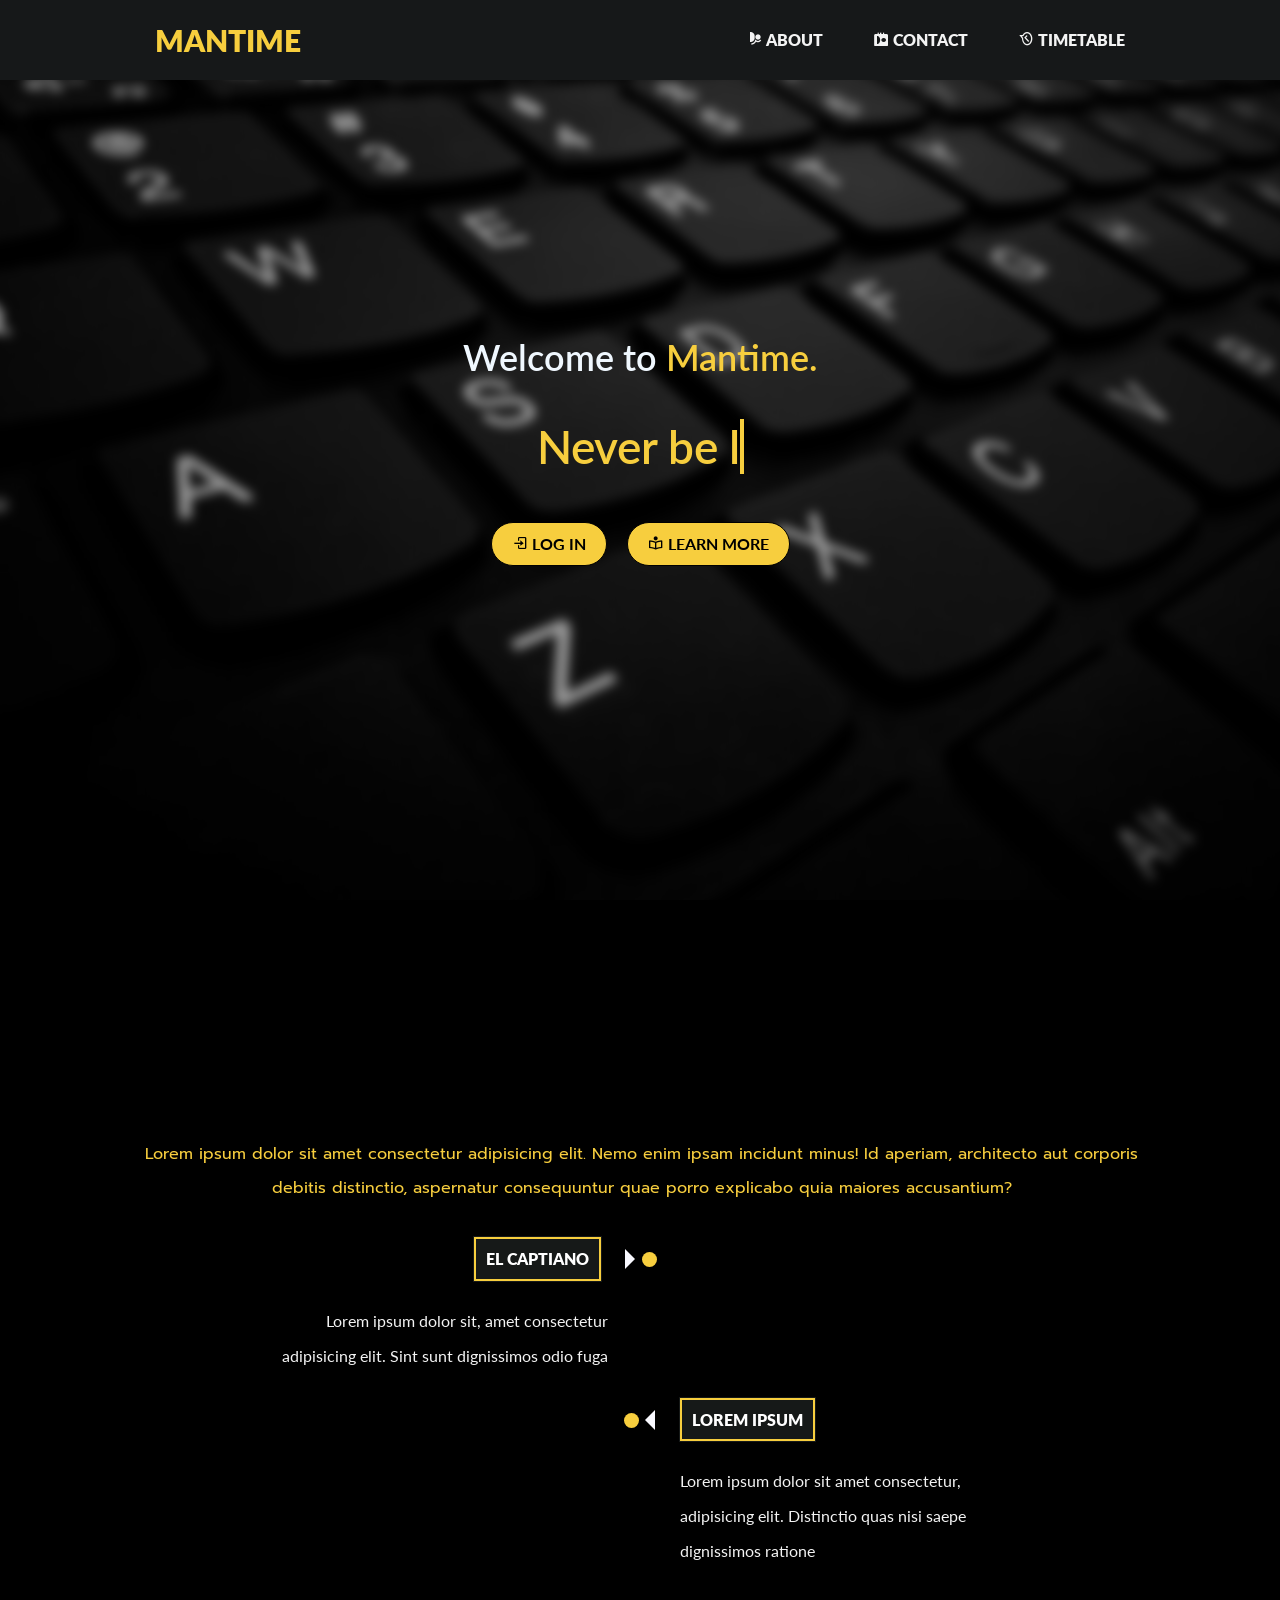
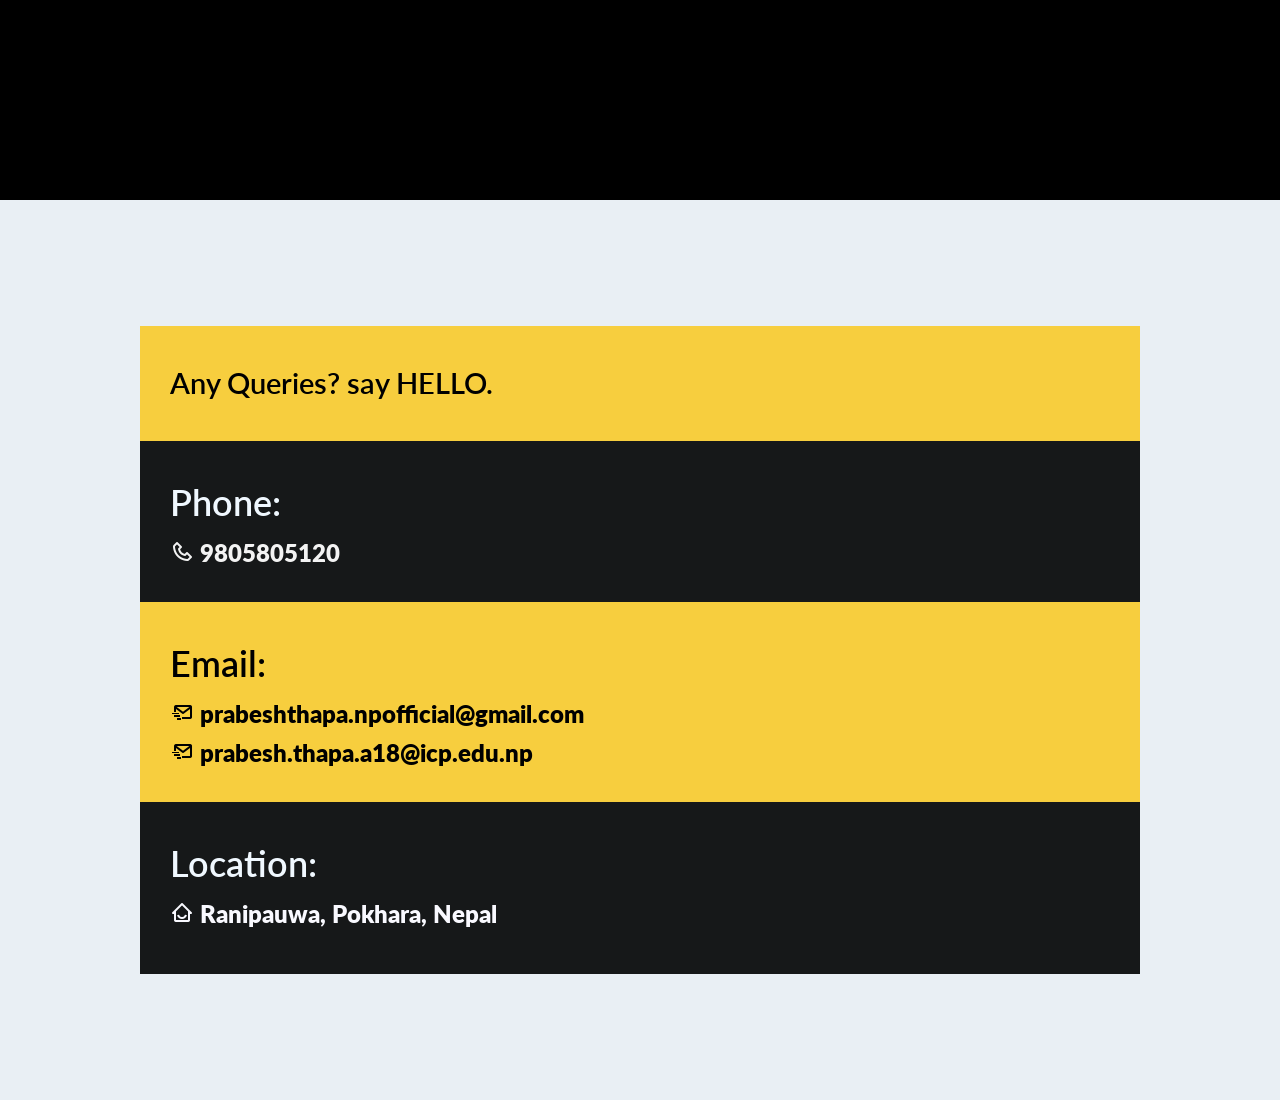
<file: index.html>
<!DOCTYPE html>
<html lang="en">
<head>
    <meta charset="UTF-8">
    <meta http-equiv="X-UA-Compatible" content="IE=edge">
    <meta name="viewport" content="width=device-width, initial-scale=1.0">
    <link href='https://unpkg.com/boxicons@2.0.7/css/boxicons.min.css' rel='stylesheet'>
    <link rel="shortcut icon" href="/img/icons8-time-limit-64.png" type="image/x-icon">
    <link rel="stylesheet" href="css/style.css">  
    <title>Mantime Home</title>
</head>
<body>
    <!-- Navigation Bar -->
    <div class="navbar">
        <div class="container flex">
            <h1>
                <a href="index.html"  class="logo">ManTime</a>
            </h1>

         <nav>
                <ul>
                    <li>
                        <a href="#about">
                            <i class='bx bxs-group bx-tada bx-rotate-90' ></i> About
                        </a>
                    </li>

                    <li>
                        <a href="#contact">
                            <i class='bx bxs-contact bx-tada bx-rotate-90' ></i> Contact
                        </a>
                    </li>
                    
                    <li>
                        <a href="#">
                            <i class='bx bx-message-rounded-check bx-tada bx-rotate-90' ></i> timetable
                        </a>
                    </li>
                </ul>
            </nav>
        </div>
    </div>

    <!-- Banner -->

    <section id="content-wrapper">
        <div class="banner-container">
            <h2 class="bannerH2">
                Welcome to <span style="color: #f7ce3e;">Mantime.</span>
            </h2>
            <h1 class="bannerH1">
                <span class="txt-type" data-wait="2200" data-words='["Never be late again.", "Manage your time with us."]'></span>
            </h1>
            <script src="JS/text-type.js"></script>

            <a href="login.html" class="btn">
                <i class='bx bx-log-in' ></i> Log in
            </a>

            <a href="#about" class="btn">
                <i class='bx bx-book-reader' ></i> Learn More
            </a>
        </div>
    </section>

    <section id="about">
        <div class="container">
            <p id="roadmap-p">
                Lorem ipsum dolor sit amet consectetur adipisicing elit. Nemo enim ipsam incidunt minus! Id aperiam, architecto aut corporis debitis distinctio, aspernatur consequuntur quae porro explicabo quia maiores accusantium?
            </p>
            <div id="roadmap">
                <div class="contain left">
                    <div class="content">
                        <h3 class="title-try">El Captiano</h3>
                        <p id="p-left">
                            Lorem ipsum dolor sit, amet consectetur adipisicing elit. Sint sunt dignissimos odio fuga
                        </p>
                    </div>
                </div>

                <div class="contain right">
                    <div class="content">
                        <h3 class="title">Lorem Ipsum</h3>
                        <p id="p-right">
                            Lorem ipsum dolor sit amet consectetur, adipisicing elit. Distinctio quas nisi saepe dignissimos ratione
                        </p>
                    </div>
                </div>
            </div>
        </div>
    </section>

    <section id="contact">
        <div class="contact-container">
            <div id="hello">
                <h2 class="bannerH2">Any Queries? say HELLO.</h2>
            </div>

            <div id="phone">
                <h2 class="bannerH2">
                    Phone:
                </h2>
                <a href="tel:9805805120">
                    <i class='bx bx-phone bx-tada' ></i> 9805805120
                </a>
            </div>

            <div id="email">
                <h2 class="bannerH2">
                    Email:
                </h2>
                <a href="mailto:shusanadk.npofficial@gmail.com">
                    <i class='bx bx-mail-send bx-tada' ></i> prabeshthapa.npofficial@gmail.com
                </a> <br>
                <a href="mailto:shusan.adhikari.a18@icp.edu.np">
                    <i class='bx bx-mail-send bx-tada' ></i> prabesh.thapa.a18@icp.edu.np
                </a>
            </div>

            <div id="location">
                <h2 class="bannerH2">
                    Location:
                </h2>
                <p><i class='bx bx-home-smile bx-tada' ></i> Ranipauwa, Pokhara, Nepal</p>
            </div>
        </div>
    </section>
</body>
</html>
</file>
<file: css/style.css>
@import url('https://fonts.googleapis.com/css2?family=Lato:wght@300&display=swap');
@import url('https://fonts.googleapis.com/css2?family=Prompt:wght@300&display=swap');

:root {
    --primary-color: #f7ce3e;
    --secondary-color: #f3f3f3;
    --dark-color: #161819;
    font-size: 16px;
}


*,
::before,
::after {
    box-sizing: border-box;
    margin: 0;
    padding: 0;
}

body {
    font-family: 'Lato', sans-serif;
    color: var(--dark-color);
    line-height: 1.6;
}

body::-webkit-scrollbar {
    width: 4px;
}

body::-webkit-scrollbar-track {
    background: var(--dark-color);
}

body::-webkit-scrollbar-thumb {
    background: var(--primary-color);
}

ul {
    list-style: none;
}

a {
    text-decoration: none;
    color: var(--secondary-color);
}

h1,
h2,
h3 {
    font-weight: 300;
    line-height: 1.2 !important;
    margin: 10px 0;
}

p {
    margin: 10px 0;
    color: #f9f9ff;
}

img {
    width: 100%;
}

section {
    display: flex;
    flex-direction: column;
    align-items: center;
    justify-content: center;
    height: 100vh;
    width: 100%;
}

.flex {
    display: flex;
    justify-content: center;
    align-items: center;
    height: 100%;
}

.container {
    max-width: 1100px;
    margin: 0 auto;
    padding: 0 40px;
}

.btn {
    display: inline-block;
    padding: 8px 20px !important;
    cursor: pointer;
    font-weight: bold;
    background-color: var(--primary-color);
    color: #000 !important;
    border: 0.5px solid #000;
    text-transform: uppercase;
    border-radius: 30px;
    margin: 8px;
}

.btn:hover {
    background-color: #000 !important;
    color: var(--secondary-color) !important;
    border: 4px solid var(--primary-color);
}

/* NavBar CSS */

.logo {
    color: var(--primary-color) !important;
    font-size: 30px;
    text-transform: uppercase;
}

.logo:hover {
    color: var(--secondary-color) !important;
    border: none !important;
}

.navbar {
    position: fixed;
    background-color: var(--dark-color);
    color: var(--secondary-color);
    height: 80px;
    width: 100%;
    top: 0;
    z-index: 9999;
}

.navbar ul {
    display: flex;
}

.navbar a {
    color: var(--secondary-color);
    padding: 15px;
    margin: 0 10px;
    font-weight: 800 !important;
    text-transform: uppercase;
}

.navbar a:hover {
    color: var(--primary-color);
    border-bottom: 2px solid var(--primary-color);
}

.navbar .flex {
    justify-content: space-between;
}


/* Banner CSS */

section#content-wrapper {
    position: relative;
    text-align: center;
    overflow: hidden;
    height: 100vh;
}

.banner-container {
    z-index: 1;
}

section#content-wrapper::before {
    content: "";
    display: block;
    position: absolute;
    top: 0;
    right: 0;
    bottom: 0;
    left: 0;
    width: 100%;
    height: 100vh;
    background-image: url(../img/pexels-sathesh-d-698808.jpg);
    background-repeat: no-repeat;
    background-size: cover;
    background-attachment: fixed;
    background-position: center;
    transform: scale(1.1);
    filter: blur(5px);
    -webkit-filter: blur(5px);
}

.bannerH2 {
    font-size: 36px;
    color: aliceblue;
    font-weight: 600 !important;
}

.bannerH1 {
    font-size: 46px;
    font-weight: 600 !important;
    padding: 30px;
    color: var(--primary-color);
}

.txt-type > .txt {
    border-right: 0.3rem solid var(--primary-color);
    animation: blinkTextCursor 200ms steps(80) infinite normal;
}

@keyframes blinkTextCursor {
  from {
    border-right-color: var(--gold-color);
  }

  to {
    border-right-color: transparent;
  }
}


/* About Section CSS */

section#about {
    background: #000;
}

#roadmap {
    position: relative;
    width: 1000px;
    margin: 0 auto;
}

#roadmap::after {
    content: "";
    position: absolute;
    width: 6px;
    top: 0;
    bottom: 0;
    left: 50%;
    margin-left: -3px;
}

.contain {
    padding: 10px 10px;
    position: relative;
    background-color: inherit;
    width: 50%;
    margin-top: 5px;
}


.contain::after {
    content: '';
    position: absolute;
    width: 15px;
    height: 15px;
    right: -17px;
    background-color: #f7ce3e;
    top: 25px;
    border-radius: 50%;
    z-index: 1;
}

.left {
    left: 0;
}

.right {
    left: 50%;
}

.left::before {
    content: "";
    height: 0;
    position: absolute;
    top: 22px;
    width: 0;
    z-index: 1;
    right: 5px;
    border: medium solid #f9f9ff;
    border-width: 10px 0 10px 10px;
    border-color: transparent transparent transparent #f9f9ff;
}

.right::before {
    content: " ";
    height: 0;
    position: absolute;
    top: 22px;
    width: 0;
    z-index: 1;
    left: 5px;
    border: medium solid #f9f9ff;
    border-width: 10px 10px 10px 0;
    border-color: transparent #f9f9ff transparent transparent;
}

.right::after {
    left: -16px;
}

.content {
    margin: auto;
    padding: 0 30px;
    background-color: transparent;
    position: relative;
}

.content p {
    color: #f3f3f3;
}

#p-right,
#p-left {
    padding: 20px 0 0 0;
    margin: auto 0;
    width: 80%;
    line-height: 35px;
}

#p-left {
    text-align: right;
    right: -22%;
    position: relative;
}

#p-right {
    text-align: left;
}

#roadmap-p {
    color: var(--primary-color);
    justify-content: center;
    text-align: center;
    padding: 6px 12px 12px 15px;
    line-height: 2.1 !important;
    font-family: 'Prompt', sans-serif;
}

.title {
    display: inline-block;
    padding: 10px;
    margin: 0 0 2px 0;
    border: 2px solid #f7ce3e;
    background-color: #161918;
    box-shadow: 0 0 0 1px #161918;
    font-size: 16px;
    font-weight: 800;
    color: #fff;
    position: relative;
    text-transform: uppercase;
}

.title-try {
    display: inline-block;
    padding: 10px;
    margin: 0 0 2px 0;
    border: 2px solid #f7ce3e;
    background-color: #161918;
    box-shadow: 0 0 0 1px #161918;
    font-size: 16px;
    font-weight: 800;
    color: #fff;
    position: relative;
    text-transform: uppercase;
    left: 70%;
}


/* Contact Section CSS */

section#contact {
    background: #e9eff4;
}

#contact-container {
    display: flex;
    align-items: center;
    justify-content: center;
}

#phone,
#location,
#email,
#hello {
    width: 1000px;
    padding: 30px;
}

#phone,
#location {
    background-color: var(--dark-color);
}
/* 
#hello {
    margin-top: 35%;
} */

#email,
#hello {
    background-color: var(--primary-color);
}

#contact a,
#contact p {
    font-weight: 800;
    font-size: 1.5rem;
}

#email .bannerH2,
#email a,
#hello .bannerH2 {
    color: #000 !important;
}

#hello .bannerH2 {
    font-size: 1.8rem;
}





/* ****************Responsive CSS ********************* */

/* Mobile Media Query */

/* Typical Mobile Devices */
@media only screen 
    and (min-width: 250px) 
    and (max-width: 399px) {
        .navbar {
            height: 120px;
        }

        .navbar ul li a {
            font-size: 0.6rem;
            padding: 0 3px;
        }

        .navbar ul li a:hover {
            border: none;
        }

        .navbar .flex {
            flex-direction: column;
        }

        .logo {
            font-size: 1.2rem;
        }

        .bannerH1 {
            font-size: 1.2rem;
        }

        .bannerH2 {
            font-size: 1.3rem;
        }

        .btn {
            border: 0.4px solid #000;
            text-transform: uppercase;
            border-radius: 0.5rem;
            font-size: 0.7rem;
            padding: 6px !important;
        }

        .navbar .flex {
            justify-content: center;
        }

        /* About Section */
        .container {
            display: flex;
            flex-direction: column;
            align-items: center;
            justify-content: center;
            max-width: 450px;
        }

        #roadmap {
            width: 100%;
        }

        #roadmap-p {
            padding: 6px 8px;
            line-height: 2 !important;
            margin-top: 40%;
        }

        #roadmap-p,
        #p-left,
        #p-right {
            font-size: 0.6rem;
        }

        #p-right,
        #p-left {
            text-align: left;
            line-height: 2.2;
        }

        .contain {
            padding: 8px;
            width: 100%;
        }

        .contain::after {
            right: 68%;
        }

        .left {
            left: 5%;
        }

        .right {
            left: 0;
        }

        .left::before,
        .right::before {
            right: 62%;
            top: 22px;
            border: medium solid #f9f9ff;
            border-width: 10px 0 10px 10px;
            border-color: transparent transparent transparent #f9f9ff;
        }

        .right::before {
            left: 12%;
        }

        .right::after {
            left: 5%;
        }

        .title {
            left: 10%;
        }

        .title,
        .title-try {
            margin: 6px 0 1px 0;
            font-size: 0.5rem;
        }

        .title-try {
            left: 40%;
        }

        /* contact css */

        #contact-container {
            display: flex;
            align-items: center;
            justify-content: center;
        }

        #phone,
        #location,
        #email,
        #hello {
            width: 300px;
            padding: 10px 15px;
        }

        #phone,
        #location {
            background-color: var(--dark-color);
        }

        #hello {
            margin-top: 35%;
        }

        #email,
        #hello {
            background-color: var(--primary-color);
        }

        #contact a,
        #contact p {
            font-weight: 600;
            font-size: 1rem;
        }

        #email .bannerH2,
        #email a,
        #hello .bannerH2 {
            color: #000 !important;
        }

        #hello .bannerH2 {
            font-size: 1.2rem;
        }
    
}

/* For (Landscape) Mobile Devices */
@media only screen
    and (min-width: 400px)
    and (max-width: 767px) {
        .navbar {
            height: 120px;
        }

        .navbar ul li a {
            font-size: 0.7rem;
            padding: 0 5px;
        }

        .navbar ul li a:hover {
            border: none;
        }

        .navbar .btn {
            display: none;
        }

        .navbar .flex {
            flex-direction: column;
        }

        .logo {
            font-size: 1.2rem;
        }

        .bannerH1 {
            font-size: 1.6rem;
        }

        .bannerH2 {
            font-size: 1.5rem;
        }

        .btn {
            border: 0.4px solid #000;
            text-transform: uppercase;
            border-radius: 0.7rem;
            font-size: 0.8rem;
            padding: 8px !important;
        }

        .navbar .flex {
            justify-content: center;
        }

        /* About Section */
        .container {
            display: flex;
            flex-direction: column;
            max-width: 450px;
        }

        #roadmap {
            width: 100%;
        }

        #roadmap-p {
            padding: 6px 8px;
            line-height: 2.2 !important;
            margin-top: 40px;
        }

        #roadmap-p,
        #p-left,
        #p-right {
            font-size: 0.8rem;
        }

        #p-right,
        #p-left {
            text-align: left;
        }

        .contain {
            padding: 10px 10px;
            width: 100%;
            margin-top: 10px;
        }

        .contain::after {
            right: 68%;
        }

        .left {
            left: 5%;
        }

        .right {
            left: 0;
        }

        .left::before,
        .right::before {
            right: 62%;
            top: 22px;
            border: medium solid #f9f9ff;
            border-width: 10px 0 10px 10px;
            border-color: transparent transparent transparent #f9f9ff;
        }

        .right::before {
            left: 12%;
        }

        .right::after {
            left: 5%;
        }

        .title {
            left: 10%;
        }

        .title,
        .title-try {
            margin: 0 0 1px 0;
            font-size: 0.6rem;
        }

        .title-try {
            left: 40%;
        }

        /* contact css */

        #contact-container {
            display: flex;
            align-items: center;
            justify-content: center;
        }

        #phone,
        #location,
        #email,
        #hello {
            width: 390px;
            padding: 25px;
        }

        #phone,
        #location {
            background-color: var(--dark-color);
        }

        #hello {
            margin-top: 35%;
        }

        #email,
        #hello {
            background-color: var(--primary-color);
        }

        #contact a,
        #contact p {
            font-weight: 600;
            font-size: 1.1rem;        }

        #email .bannerH2,
        #email a,
        #hello .bannerH2 {
            color: #000 !important;
        }

        #hello .bannerH2 {
            font-size: 1.2rem;
        }
}

/* Tablets Media Query */

@media (min-width: 768px) and (max-width: 979px) {
    .navbar {
        height: 120px;
    }

    .navbar ul {
        margin-bottom: 12px;
    }

    .navbar ul li a {
        font-size: 1.2rem;
        padding: 10px 25px;

    }

    .navbar ul li a:hover {
        border: none;
    }

    .navbar .btn {
        display: none;
    }

    .navbar .flex {
        flex-direction: column;
    }

    .logo {
        font-size: 1.9rem;
    }

    .bannerH1 {
        font-size: 2rem;
    }

    .bannerH2 {
        font-size: 1.9rem;
    }

    /* About Section */

    #about p {
        font-weight: 600;
        font-size: 1.1rem;
    }

    .container {
        max-width: 700px;
    }

    #roadmap {
        width: 500px;
    }

    #roadmap::after {
        width: 6px;
        left: 50%;
    }

    .contain::after {
        right: -15px;
    }

    .left {
        left: 0;
    }

    .right {
        left: 50%;
    }

    .left::before {
        top: 20px;
    }

    .right::before {
        top: 20px;
        left: 5px;
    }

    .right::after {
        left: -16px;
    }

    .content {
        padding: 0 20px;
    }

    .title {
        margin: 0 0 2px 0;
        font-size: 1rem;
    }

    .title-try {
        margin: 0 0 2px 0;
        font-size: 1rem;
        left: 32%;
    }

    /* contact css */

    #contact-container {
        display: flex;
        align-items: center;
        justify-content: center;
    }

    #phone,
    #location,
    #email,
    #hello {
        padding: 25px;
        width: 600px;
    }

    #phone,
    #location {
        background-color: var(--dark-color);
    }


    #email,
    #hello {
        background-color: var(--primary-color);
    }

    #contact a,
    #contact p {
        font-weight: 600;
        font-size: 1.6rem;
    }

    #email .bannerH2,
    #email a,
    #hello .bannerH2 {
        color: #000 !important;
    }
}
</file>
